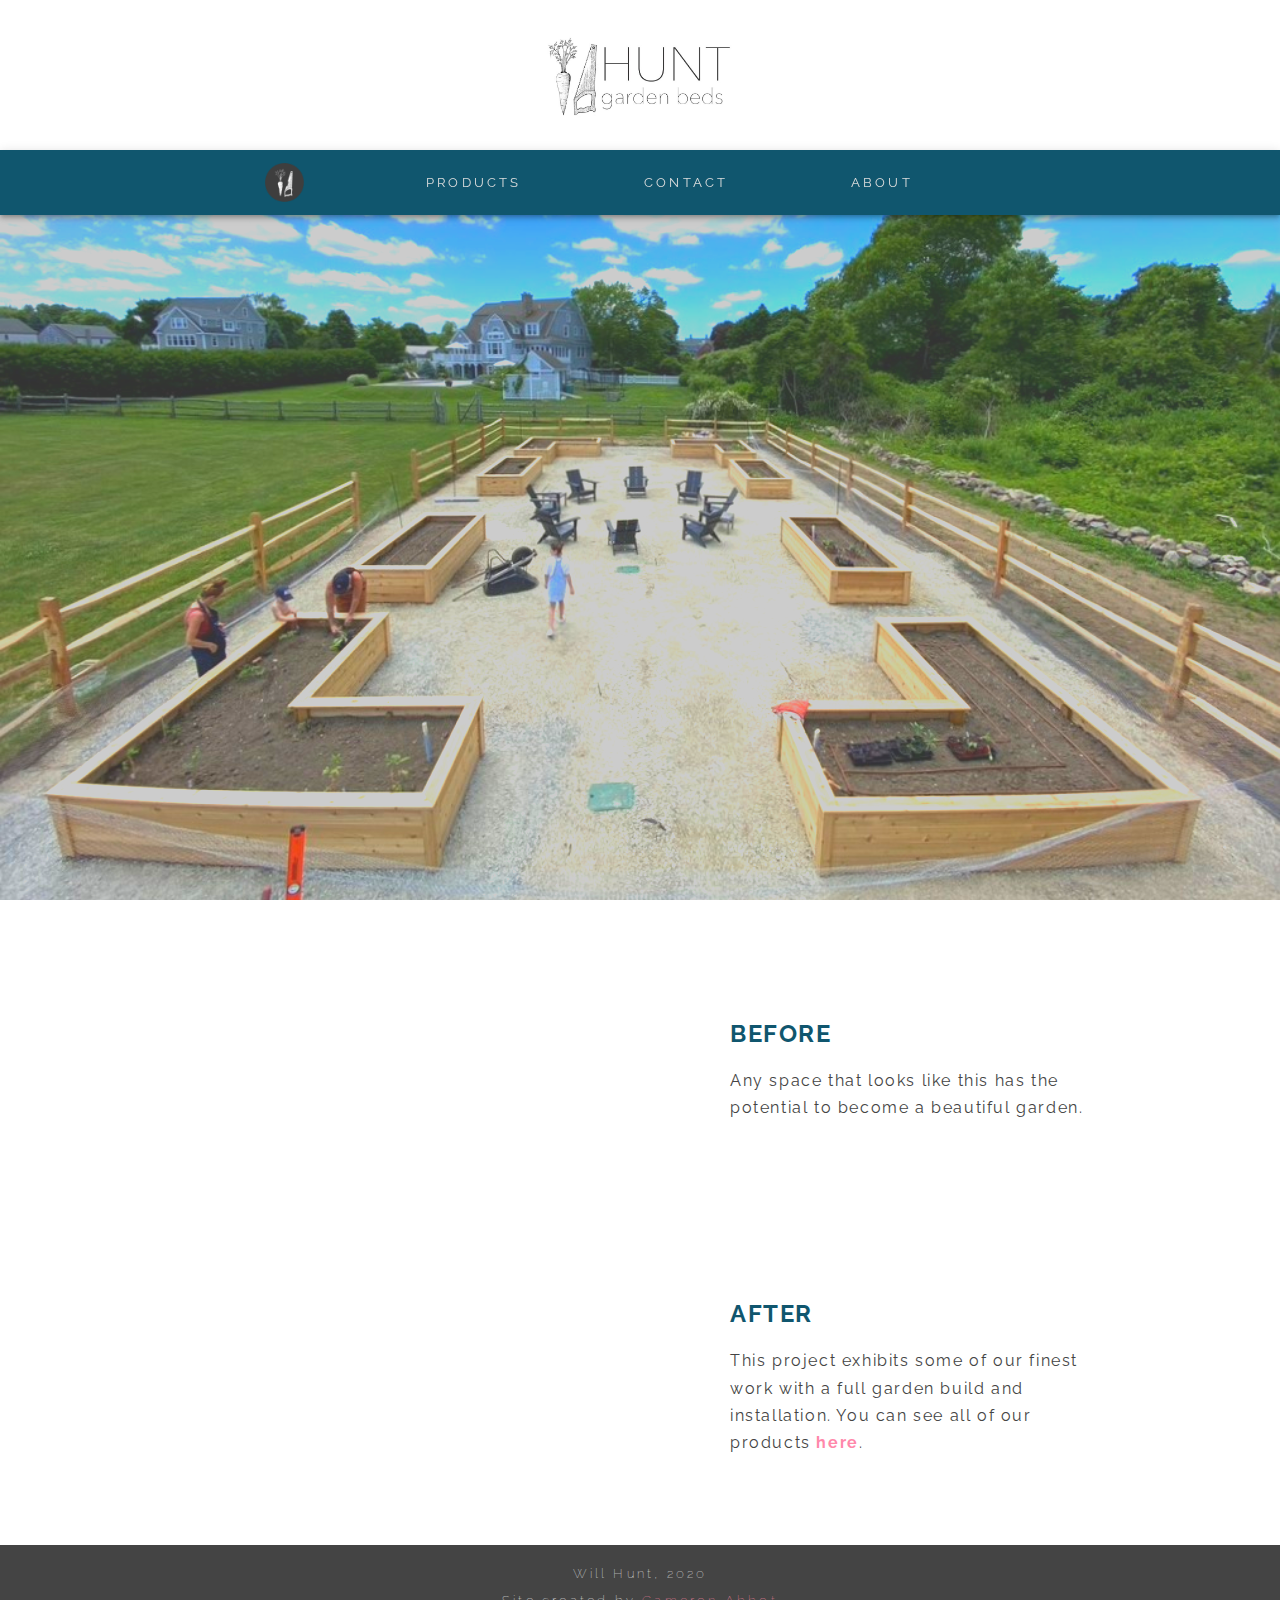
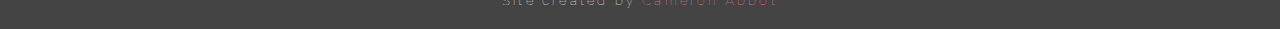
<file: index.html>
<html>
<head>

<link rel="stylesheet" href="css/main.css">
<link rel="stylesheet" href="css/home.css">
<link href="https://fonts.googleapis.com/css2?family=Raleway:wght@200;400;700&display=swap" rel="stylesheet">
<meta name="viewport" content="width=device-width, initial-scale=1, maximum-scale=1, user-scalable=0"/>

<link rel="icon" type="image/png" href="img/favicon.ico">
<title>Hunt Garden Beds</title>

</head>
<body>

<div class="theme responsive">
    <div class="header-top | container | padded">
        <a href="">
            <img src="img/logo-text.jpeg" alt="Hunt Garden Beds" height="90rem">
        </a>
    </div>
    <header class="header | container dark-element space-evenly">
        <a href="" class="link nav-text">
            <img src="img/logo-bg-dark.png" alt="logo" height="60%">
            <!-- <spa>HOME</span> -->
        </a>
        <a href="products/" class="link nav-text"><span>PRODUCTS</span></a>
        <a href="contact/" class="link nav-text"><span>CONTACT</span></a>
        <a href="about/" class="link nav-text"><span>ABOUT</span></a>
    </header>
    <div class="home-img-container">
        <div class="bg-img home-img"></div>
        <!-- <span style="font-size: 5em; filter: none; bottom: 0; position: absolute;">I'm Will Hunt</span> -->
    </div>
    <div class="container padded">
        <div class="container | space-evenly">
            <img src="img/before-garden.jpeg" alt="before garden" class="padded element hidden">
            <div class="padded element">
                <h2 class="emphasize">BEFORE</h2>
                <p>
                    Any space that looks like this has the potential to become a beautiful garden.
                </p>
            </div>
        </div>
        <div class="container space-evenly">
            <img src="img/garden2.jpeg" alt="after garden" class="padded element hidden">
            <div class="padded element">
                <h2 class="emphasize">AFTER</h2>
                <p>
                    This project exhibits some of our finest work with a full garden build and installation.
                    You can see all of our products <a href="products/" class="link emphasize">here</a>.
                </p>
            </div>
        </div>
    </div>
    <div class="footer | container dark-element padded">
        Will Hunt, 2020
        <br>
        <span>Site created by <a href="https://cameronabbot.ml" target="_blank" class="link">Cameron Abbot</a></span>
    </div>
</div>

<script src="js/main.js"></script>
</body>
</html>
</file>
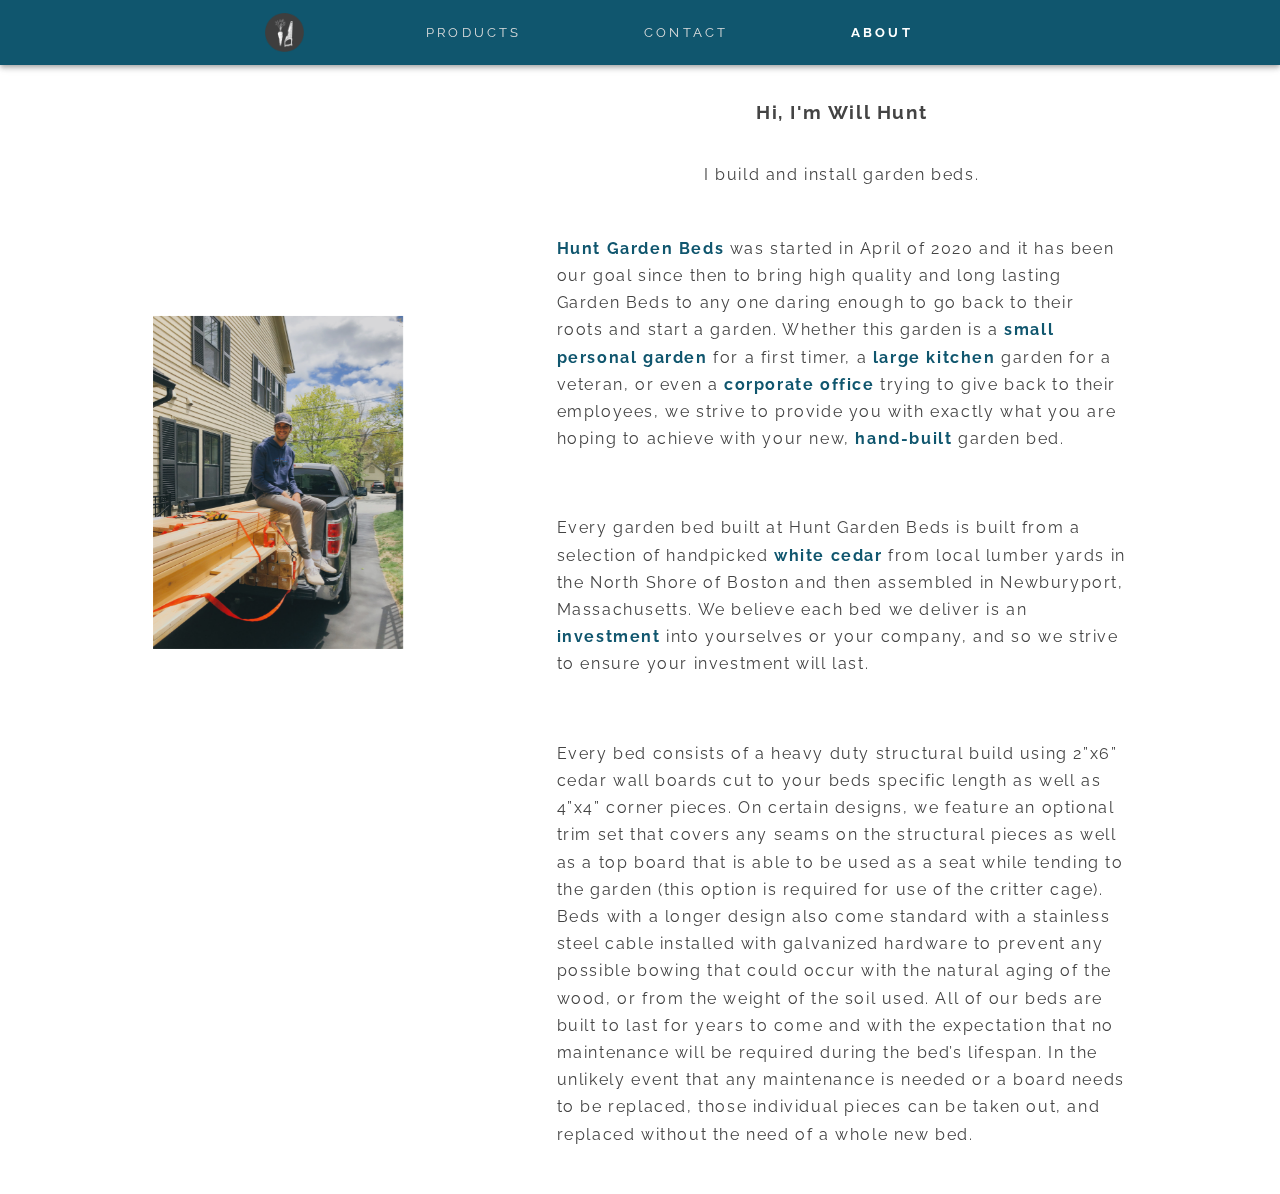
<file: about/index.html>
<html>
<head>

<link rel="stylesheet" href="../css/main.css">
<link rel="stylesheet" href="../css/about.css">
<link href="https://fonts.googleapis.com/css2?family=Raleway:wght@200;400;700&display=swap" rel="stylesheet">
<meta name="viewport" content="width=device-width, initial-scale=1, maximum-scale=1, user-scalable=0"/>

<link rel="icon" type="image/png" href="../img/favicon.ico">
<title>About | Hunt Garden Beds</title>

</head>
<body>

<div class="theme responsive">
    <header class="header | container dark-element space-evenly">
        <a href="../" class="link nav-text">
            <img src="../img/logo-bg-dark.png" alt="logo" height="60%">
        </a>
        <a href="../products/" class="link nav-text"><span>PRODUCTS</span></a>
        <a href="../contact/" class="link nav-text"><span>CONTACT</span></a>
        <a href="" class="link nav-text active"><span>ABOUT</span></a>
    </header>
    <div class="container padded space-evenly" style="align-items: start;">
        <div class="padded willhunt-wrapper">
            <img src="../img/willhunt.jpeg" alt="William Hunt" class="fade-in" width="250px">
        </div>
        <div class="container flex-col" style="max-width: 600px;">
            <h3>Hi, I'm Will Hunt</h3>
            <p>I build and install garden beds.</p>
            <p class="padded hidden">
                <span class="emphasize">Hunt Garden Beds</span> was started in April of 2020 and it has been our goal since then 
                to bring high quality and long lasting Garden Beds to any one daring enough to go 
                back to their roots and start a garden. Whether this garden is a <span class="emphasize"> small personal 
                garden</span> for a first timer, a <span class="emphasize">large kitchen</span> garden for a veteran, or even a <span class="emphasize">corporate 
                office</span> trying to give back to their employees, we strive to provide you with exactly 
                what you are hoping to achieve with your new, <span class="emphasize">hand-built</span> garden bed.
            </p>
            <p class="padded hidden">
                Every garden bed built at Hunt Garden Beds is built from a selection of handpicked 
                <span class="emphasize">white cedar</span> from local lumber yards in the North Shore of Boston and then assembled 
                in Newburyport, Massachusetts. We believe each bed we deliver is an 
                <span class="emphasize">investment</span> into 
                yourselves or your company, and so we strive to ensure your investment will last. 
            </p>
            <p class="padded hidden">
                Every bed consists of a heavy duty structural build using 2”x6” cedar wall boards 
                cut to your beds specific length as well as 4”x4” corner pieces. On certain designs, 
                we feature an optional trim set that covers any seams on the structural pieces as well 
                as a top board that is able to be used as a seat while tending to the garden (this 
                option is required for use of the critter cage). Beds with a longer design also come 
                standard with a stainless steel cable installed with galvanized hardware to prevent 
                any possible bowing that could occur with the natural aging of the wood, or from the 
                weight of the soil used. All of our beds are built to last for years to come and with 
                the expectation that no maintenance will be required during the bed’s lifespan. In the 
                unlikely event that any maintenance is needed or a board needs to be replaced, those 
                individual pieces can be taken out, and replaced without the need of a whole new bed.
            </p>
        </div>
    </div>
</div>

<script src="../js/main.js"></script>
</body>
</html>
</file>
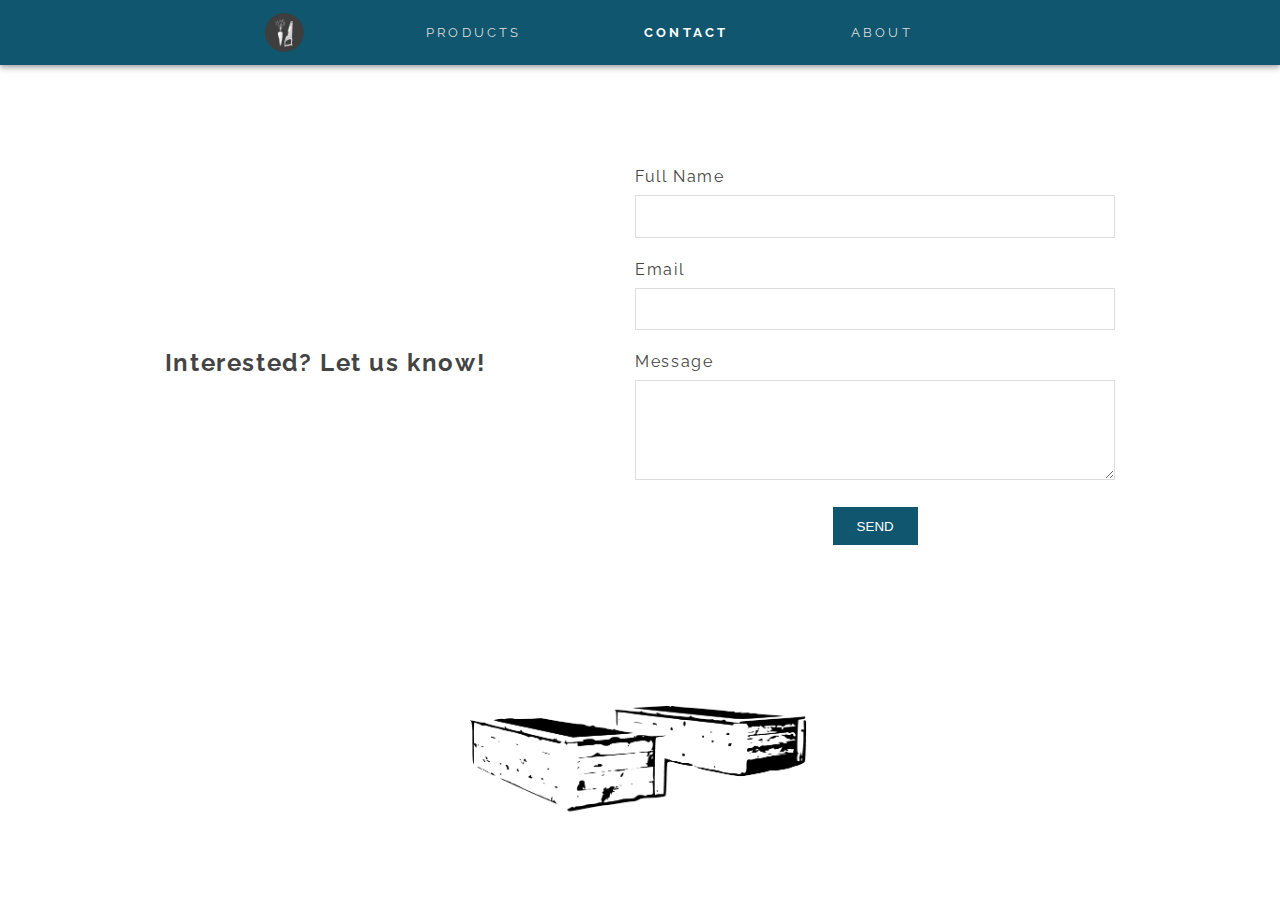
<file: contact/index.html>
<html>
<head>

<link rel="stylesheet" href="../css/main.css">
<link rel="stylesheet" href="../css/contact.css">
<link href="https://fonts.googleapis.com/css2?family=Raleway:wght@200;400;700&display=swap" rel="stylesheet">
<meta name="viewport" content="width=device-width, initial-scale=1, maximum-scale=1, user-scalable=0"/>

<link rel="icon" type="image/png" href="../img/favicon.ico">
<title>Contact | Hunt Garden Beds</title>

</head>
<body>

<div class="theme responsive">
    <header class="header | container dark-element space-evenly">
        <a href="../" class="link nav-text">
            <img src="../img/logo-bg-dark.png" alt="logo" height="60%">
        </a>
        <a href="../products/" class="link nav-text"><span>PRODUCTS</span></a>
        <a href="" class="link nav-text active"><span>CONTACT</span></a>
        <a href="../about/" class="link nav-text"><span>ABOUT</span></a>
    </header>
    <div class="contact-main | container padded space-evenly">
        <h2 style="margin-bottom: 0;">Interested? Let us know!</h2>
        <form action="" class="form | container flex-col">
            <label for="name" class="padded-text margin-above">Full Name</label>
            <input type="text" name="name" class="input" style="width: 100%;">

            <label for="email" class="padded-text margin-above">Email</label>
            <input type="text" name="email" class="input" style="width: 100%;">

            <label for="message" class="padded-text margin-above">Message</label>
            <textarea name="message" class="input" style="height:100px; width: 100%;"></textarea>

            <div class="container padded margin-above">
                <input type="submit" value="SEND" class="btn">
            </div>
        </form>
        <div class="container">
            <img src="../img/garden-beds-art.png" alt="garden beds" style="max-width: 100%; max-height: 8rem">
        </div>
    </div>
<div

</body>
</html>
</file>
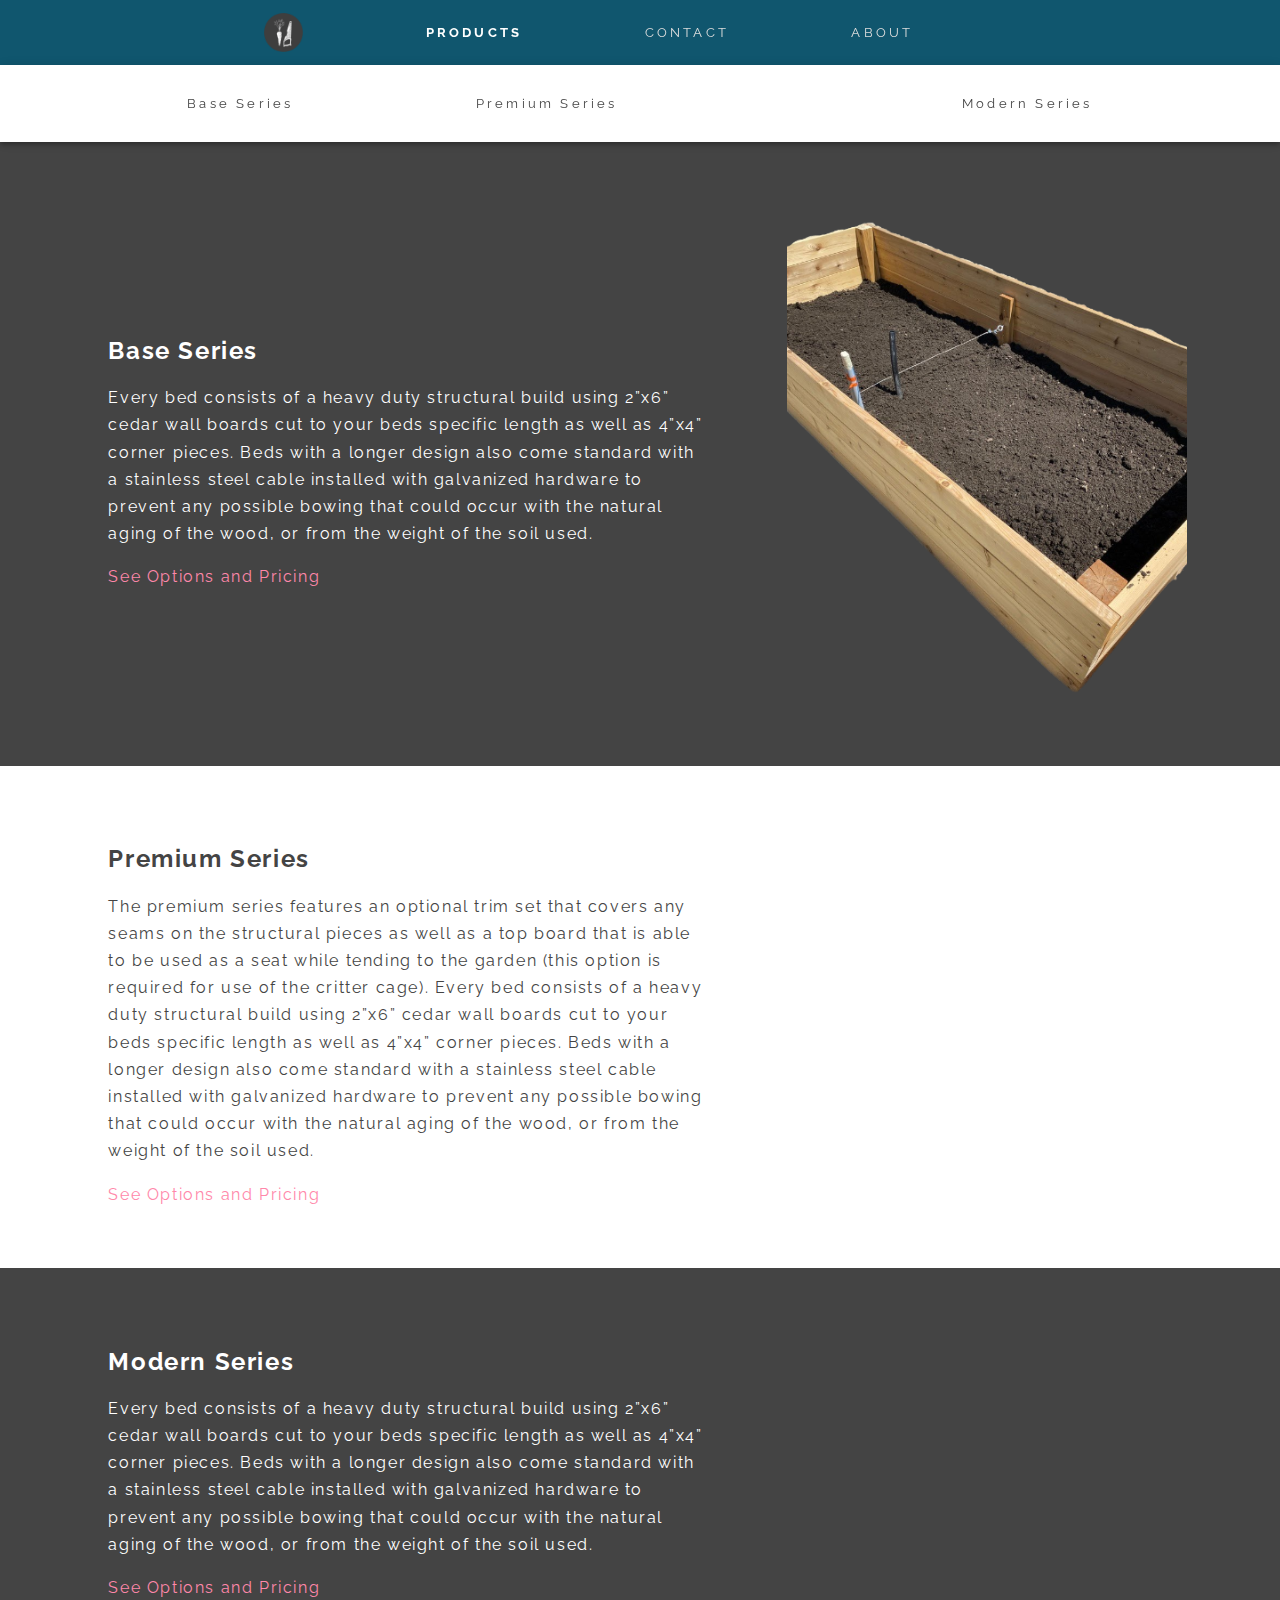
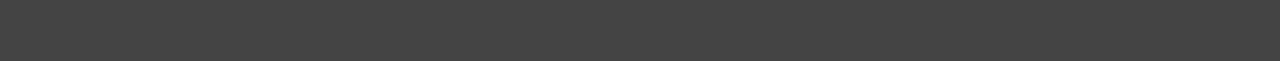
<file: products/index.html>
<html>
<head>

<link rel="stylesheet" href="../css/main.css">
<link href="https://fonts.googleapis.com/css2?family=Raleway:wght@200;400;700&display=swap" rel="stylesheet">
<meta name="viewport" content="width=device-width, initial-scale=1, maximum-scale=1, user-scalable=0"/>

<link rel="icon" type="image/png" href="../img/favicon.ico">
<title>Products | Hunt Garden Beds</title>

<style>
    .anchor {
        position: absolute;
        top: 0;
        margin-top: calc(-1 * (var(--header-height) + 40px));
    }
</style>

</head>
<body>

<div class="theme responsive">
    <header class="header | container dark-element space-evenly">
        <a href="../" class="link nav-text">
            <img src="../img/logo-bg-dark.png" alt="logo" height="60%">
        </a>
        <a href="" class="link nav-text active"><span>PRODUCTS</span></a>
        <a href="../contact/" class="link nav-text"><span>CONTACT</span></a>
        <a href="../about/" class="link nav-text"><span>ABOUT</span></a>
    </header>
    <div shrink-on-scroll class="subheader | container padded space-evenly">
        <a href="#base-series" class="nav-text | padded link" style="margin: 0;">Base Series</a>
        <a href="#premium-series" class="nav-text | padded link" style="margin: 0;">Premium Series<a>
        <a href="#modern-series" class="nav-text | padded link" style="margin: 0;">Modern Series</a>
    </div>
    <div class="container flex-col space-evenly">
        <div class="dark-element container padded2 padded-vertical2 space-evenly">
            <span class="anchor" id="base-series"></span>
            <div class="padded">
                <h2>Base Series</h2>
                <p class="element2">
                    Every bed consists of a heavy duty structural build using 2”x6” cedar wall boards cut to your beds specific length as well as 4”x4” corner pieces. Beds with a longer design also come standard with a stainless steel cable installed with galvanized hardware to prevent any possible bowing that could occur with the natural aging of the wood, or from the weight of the soil used.
                </p>
                <a class="link" onclick="expandContentBelow(this)">See Options and Pricing</a>
                <div class="element2 collapse">
                    <table class="table">
                        <thead class="dark-element">
                            <tr>
                                <th>Size</th>
                                <th>Steel legs</th>
                                <th>Legs with rust-oleum</th>
                                <th>Wooden legs</th>
                            </tr>
                        </thead>
                        <tbody>
                            <tr>
                                <td>1’x4’x12” elevated 3’</td>
                                <td>$250</td>
                                <td>$300</td>
                                <td>N/A</td>
                            </tr>
                            <tr>
                                <td>2’x4’x12” elevated 3’</td>
                                <td>N/A</td>
                                <td>N/A</td>
                                <td>$455</td>
                            </tr>
                        </tbody>
                    </table>
                </div>
            </div>
            <img src="../img/baseseries.png" alt="base series" class="element hidden">
        </div>
        <div class="container padded2 padded-vertical2 space-evenly">
            <div class="padded">
                <span class="anchor" id="premium-series"></span>
                <h2>Premium Series</h2>
                <p class="element2">
                    The premium series features an optional trim set that covers any seams on the structural pieces as well as a top board that is able to be used as a seat while tending to the garden (this option is required for use of the critter cage). Every bed consists of a heavy duty structural build using 2”x6” cedar wall boards cut to your beds specific length as well as 4”x4” corner pieces. Beds with a longer design also come standard with a stainless steel cable installed with galvanized hardware to prevent any possible bowing that could occur with the natural aging of the wood, or from the weight of the soil used. 
                </p>
                <a class="link" onclick="expandContentBelow(this)">See Options and Pricing</a>
                <div class="element2 collapse">
                    <table class="table">
                        <thead class="dark-element">
                            <tr>
                                <th>Size</th>
                                <th>Bed Cost</th>
                                <th>Critter Cage</th>
                                <th>Drop Down Fence</th>
                            </tr>
                        </thead>
                        <tbody>
                            <tr>
                                <td>1’x4’x12” elevated 3’</td>
                                <td>$250</td>
                                <td>$300</td>
                                <td>N/A</td>
                            </tr>
                            <tr>
                                <td>2’x4’x12” elevated 3’</td>
                                <td>N/A</td>
                                <td>N/A</td>
                                <td>$455</td>
                            </tr>
                        </tbody>
                    </table>
                </div>
            </div>
            <img src="../img/premiumseries.png" alt="premium series" class="element hidden">
        </div>
        <div class="dark-element container padded2 padded-vertical2 space-evenly">
            <div class="padded">
                <span class="anchor" id="modern-series"></span>
                <h2>Modern Series</h2>
                <p class="element2">
                    Every bed consists of a heavy duty structural build using 2”x6” cedar wall boards cut to your beds specific length as well as 4”x4” corner pieces. Beds with a longer design also come standard with a stainless steel cable installed with galvanized hardware to prevent any possible bowing that could occur with the natural aging of the wood, or from the weight of the soil used.
                </p>
                <a class="link" onclick="expandContentBelow(this)">See Options and Pricing</a>
                <div class="element2 collapse">
                    <table class="table">
                        <thead class="dark-element">
                            <tr>
                                <th>Size</th>
                                <th>Steel legs</th>
                                <th>Legs with rust-oleum</th>
                                <th>Wooden legs</th>
                            </tr>
                        </thead>
                        <tbody>
                            <tr>
                                <td>1’x4’x12” elevated 3’</td>
                                <td>$250</td>
                                <td>$300</td>
                                <td>N/A</td>
                            </tr>
                            <tr>
                                <td>2’x4’x12” elevated 3’</td>
                                <td>N/A</td>
                                <td>N/A</td>
                                <td>$455</td>
                            </tr>
                        </tbody>
                    </table>
                </div>
            </div>
            <img src="../img/modernseries.png" alt="base series" class="element hidden">
        </div>
    </div>
</div>

<script src="../js/main.js"></script>
</body>
</html>
</file>
<file: css/main.css>
* { box-sizing: border-box; }
html, body { padding: 0; margin: 0; }

.theme {
    --primary: #10566e;
    /* --primary: #00263e; */
    /* --primary: #079; */
    --tertiary: #444;
    --accent: #f8a;
    --text: var(--tertiary, #444);
    --font: 'Raleway', sans-serif;
    --light-gray: #ddd;
    --shadow: 0px 2px 4px -1px rgba(0,0,0,0.2), 
              0px 4px 5px 0px rgba(0,0,0,0.14), 
              0px 1px 10px 0px rgba(0,0,0,0.12);

    font-family: var(--font);
    color: var(--tertiary);
    line-height: 1.7em;
    letter-spacing: 0.1rem;
}

.responsive {
    /* Changes with viewport */
    --header-height: 60px;
}

.dark-element {
    --bg: var(--tertiary, #555);
    --text: #fff;

    background-color: var(--bg);
    color: var(--text);
}

.emphasize {
    color: var(--primary);
    font-weight: bold;
}

.indent {
    margin-right: 0.5in;
}

/* .wrapper {
    position: relative;
} */

.container {
    position: relative;
    display: flex;
    flex-wrap: wrap;
    align-items: center;
    justify-content: center;
    width: 100%;
}

.flex-col {
    flex-direction: column;
}

.space-evenly {
    justify-content: space-evenly;
}

.element {
    width: 100%;
    max-width: 400px;
}

.element2 {
    width: 100%;
    max-width: 600px;
}

.padded { padding: 15px; }
.padded2 { padding: 30px; }
.padded-below { padding-bottom: 15px; }
.padded-text { padding: 0.3rem 0; }
.padded-vertical2 { padding-top: 45px; padding-bottom:  45px; }
/* .no-padding { padding: 0; } */

.margin-above { margin-top: 0.8rem; }
/* .no-margin { margin: 0 } */

.bg-img {
    background-size: cover;
    background-position: center;
}

.link {
    text-decoration: none;
    color: var(--accent);
    cursor: pointer;
    outline: none;
}

.link:hover {
    color: var(--link-hover-col);
}

.form {
    align-items: flex-start;
    margin: 0;
    max-width: 30rem;
}

.input {
    padding: 0.8rem 0.5rem;
    border: 0.1rem solid var(--light-gray);
}

.input:focus {
    border-color: var(--primary);
}

.btn {
    padding: 0.7rem 1.5rem;
    background-color: var(--primary);
    color: #fff;
    border: none;
    outline: none;
}

.header {
    background-color: var(--primary);
    color: var(--text);
    box-shadow: var(--shadow);
    height: var(--header-height, 70px);
    font-weight: 400;
    position: sticky;
    top: 0;
    z-index: 1;
    flex-wrap: nowrap;
    --text: var(--light-gray);
}

.nav-text {
    padding: 10px;
    font-size: 0.8em;
    color: var(--text);
    --active: #fff;
}

.subheader {
    position: sticky;
    top: var(--header-height);
    background-color: #fff;
    z-index: 1;
    transition: padding 200ms;
    box-shadow: var(--shadow);
    --link-hover-col: var(--primary);
}

.active {
    color: var(--active);
    font-weight: bold;
}

.collapse {
    max-height: 0;
    overflow: hidden;
    transition: max-height 0.2s ease-out;
}

.table {
    border-collapse: collapse;
    font-size: 0.9em;
    color: var(--text);
    border-radius: 5px 5px 0 0;
    overflow: hidden;
    margin: 25px 0;
    text-align: center;
}

.table tbody tr {
    border-bottom: 0.8px solid #999;
}

.table th {
    background: var(--primary);
}

.table th, td {
    padding: 0.8rem 1rem;
}

.hidden {
    opacity: 0;
}

.fade-in {
    animation: fade-in ease 1s;
}

@keyframes fade-in {
    0% {
        opacity: 0;
        transform: translateY(8px);
    }
    100% {
        opacity: 1;
        transform: none;
    }
}

@media (min-width: 500px) {
    .responsive {
        --header-height: 65px;
    }
    .header {
        justify-content: center;
    }
    .nav-text {
        margin-right: 8vw;
        letter-spacing: 0.2rem;
    }
}
</file>
<file: css/home.css>
.home-img {
    background-image: url("../img/garden1b.jpeg");
    /* filter: blur(3px) contrast(70%) brightness(120%) saturate(150%); */
    filter: brightness(140%) contrast(60%) saturate(180%);;
    height: 100%;
}

.home-img-container {
    height: calc(100vh - 150px - var(--header-height));
}

.header-top {
    height: 150px;
}

.footer {
    background-color: var(--tertiary, #444);
    font-weight: lighter;
    font-size: 0.8rem;
    flex-direction: column;
    letter-spacing: 0.2rem;
    /* color: var(--light-gray); */
}
</file>
<file: css/about.css>
@media (min-width: 950px) {
    .willhunt-wrapper {
        position: sticky;
        height: calc(100vh - var(--header-height));
        top: var(--header-height);
        display: flex;
        align-items: center;
        margin-top: -15px;
    }
}
</file>
<file: css/contact.css>
.contact-main {
    height: calc(100vh - var(--header-height));
}
</file>
